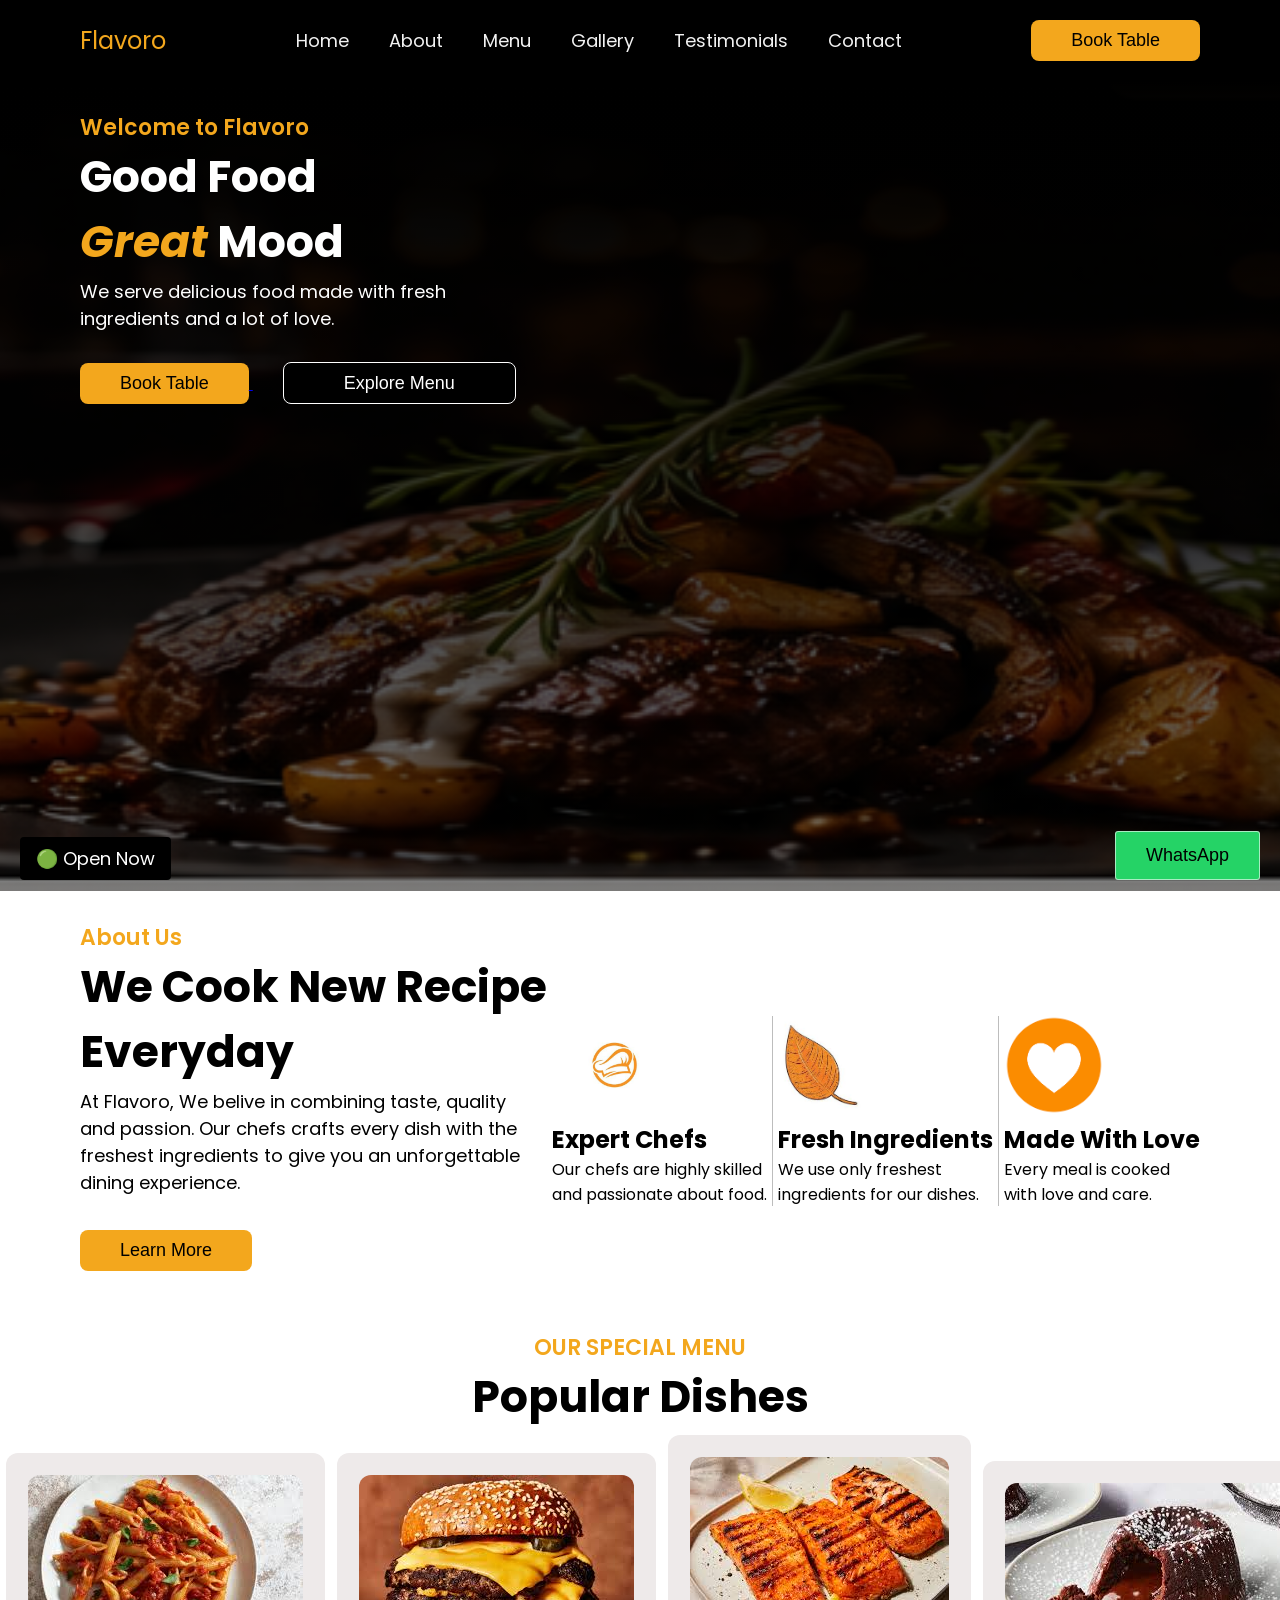
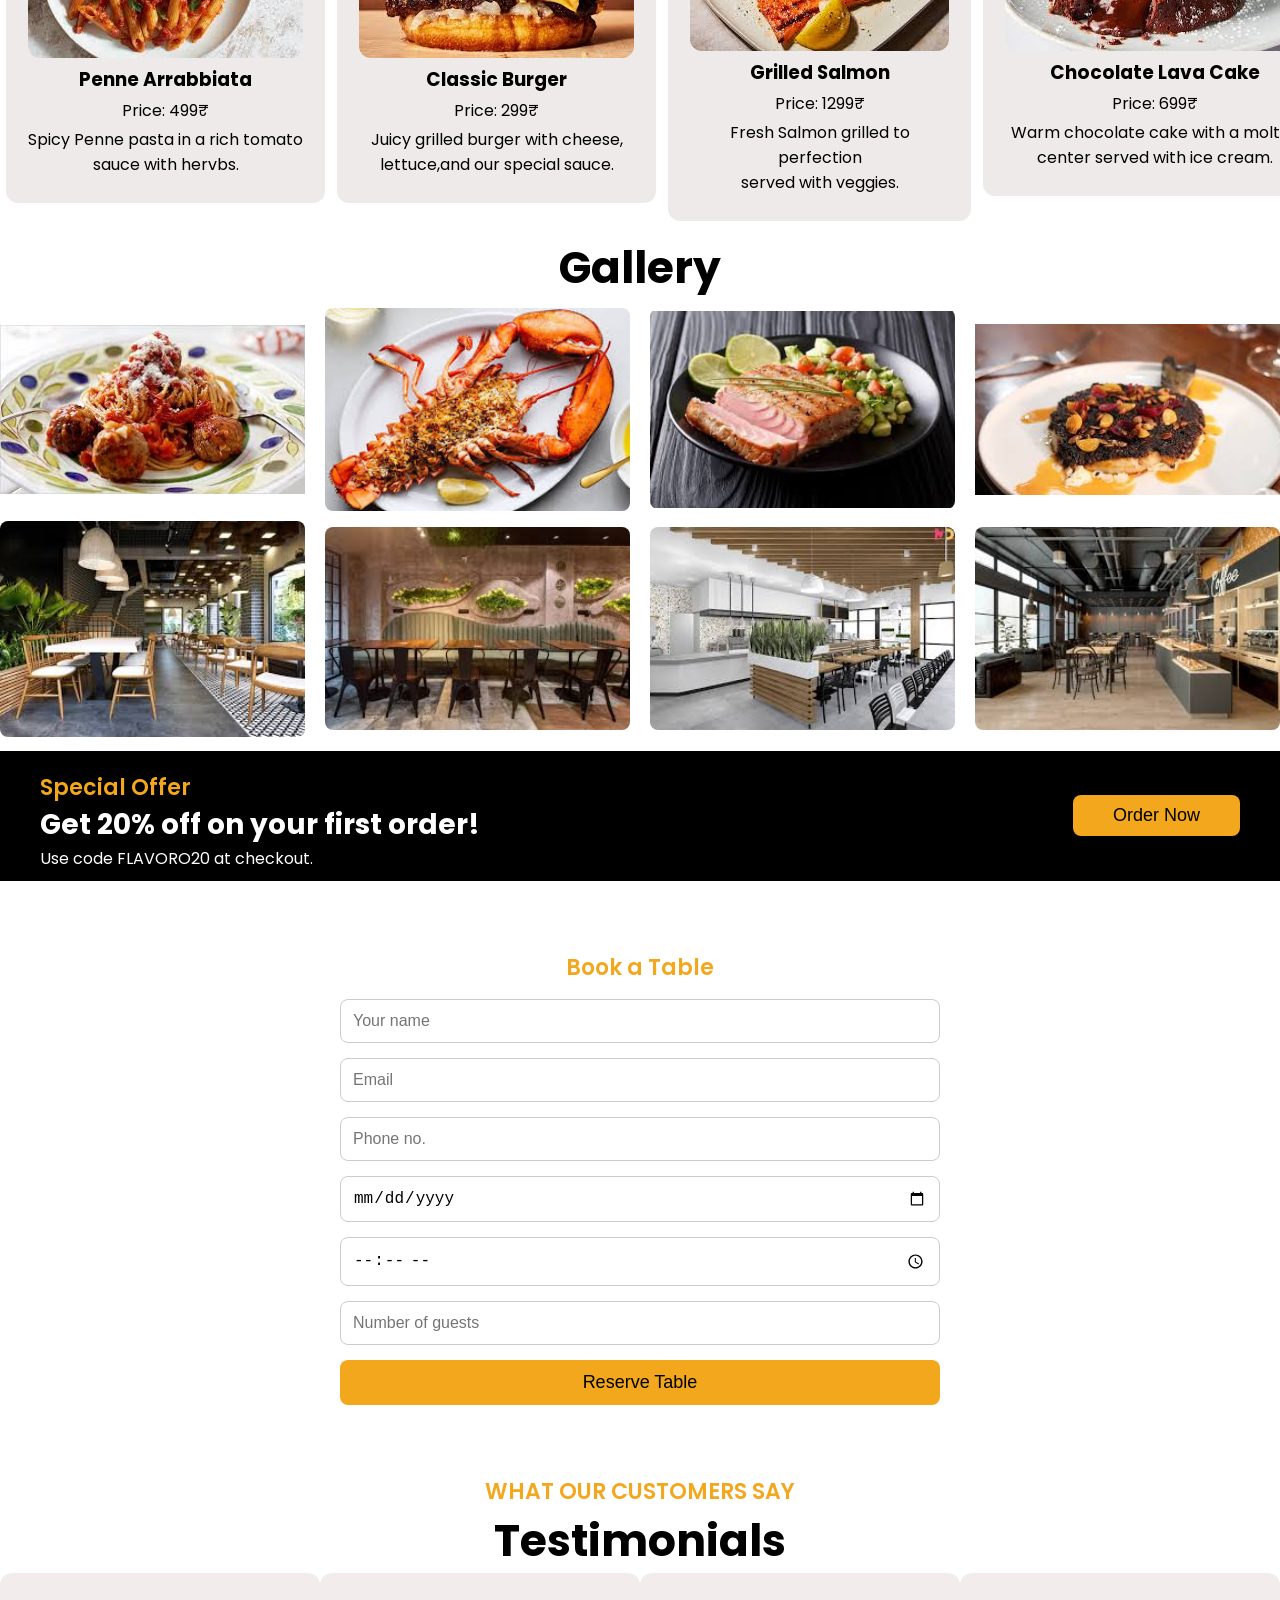
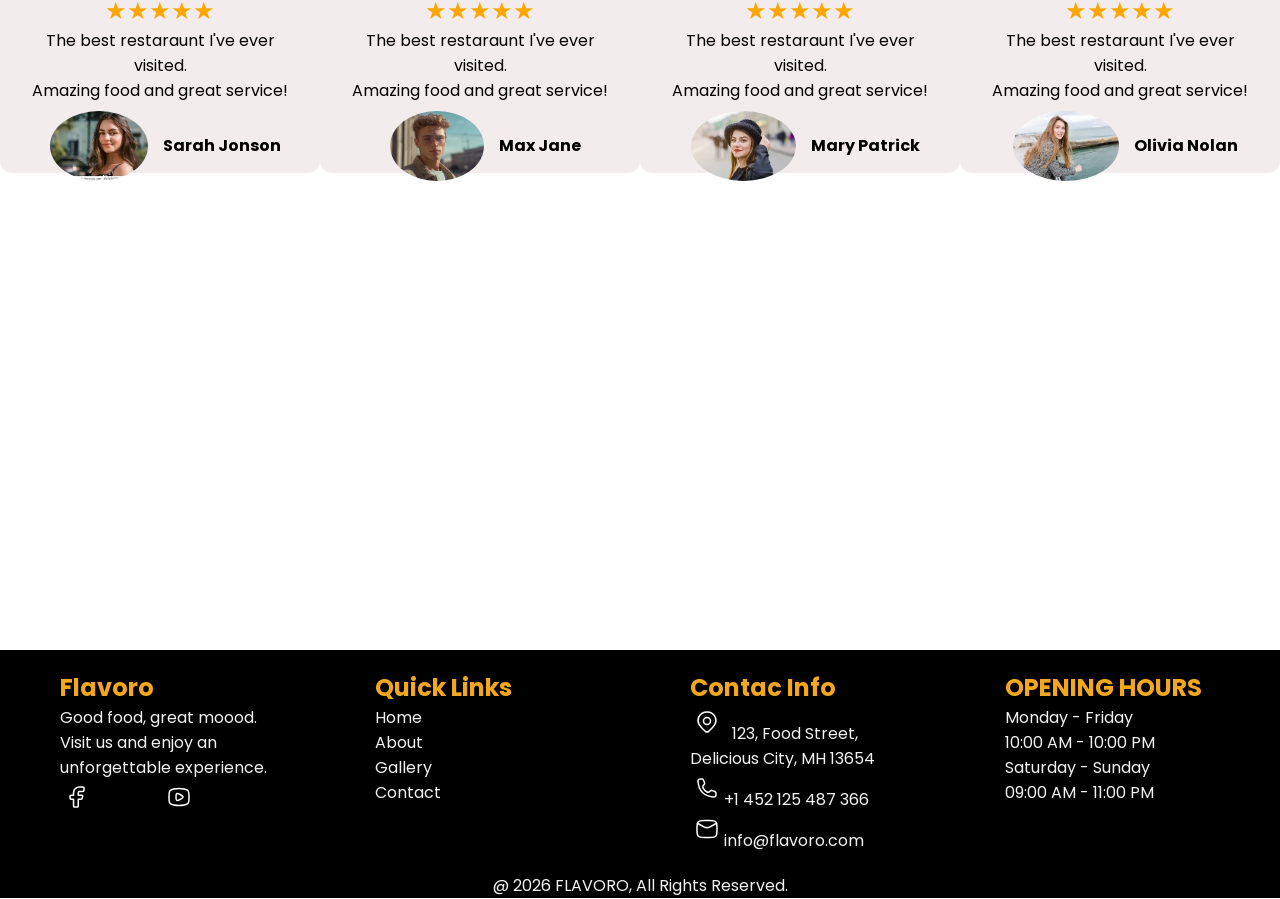
<file: index.html>
<!DOCTYPE html>
<html lang="en">

<head>
    <meta charset="UTF-8">
    <meta name="viewport" content="width=device-width, initial-scale=1.0">
    <title>Flavoro</title>
    <link rel="stylesheet" href="Restaraunt_Website.css">
    <link rel="preconnect" href="https://fonts.googleapis.com">
    <link rel="preconnect" href="https://fonts.gstatic.com" crossorigin>
    <link
        href="https://fonts.googleapis.com/css2?family=Poppins:ital,wght@0,100;0,200;0,300;0,400;0,500;0,600;0,700;0,800;0,900;1,100;1,200;1,300;1,400;1,500;1,600;1,700;1,800;1,900&display=swap"
        rel="stylesheet">
        <link rel="icon" href="flavoroLogo.png" type="image/png">
</head>

<body>
    <div class="container">
        <nav class="navbar">
            <div class="logo">Flavoro</div>
            <button class="hamburger"><img src="hamburger.svg" alt=""></button>
            <ul class="navs ">
                <li><a href="#home">Home</a></li>
                <li><a href="#about">About</a></li>
                <li><a href="#menu">Menu</a></li>
                <li><a href="#gallery">Gallery</a></li>
                <li><a href="#testimonials">Testimonials</a></li>
                <li><a href="#contact">Contact</a></li>
            </ul>
            <a href="#reservation">
                <button class="nav_btn" id="booktable">Book Table</button>
            </a>

        </nav>
        <div class="hero" id="home">
            <h3 class="fst">Welcome to Flavoro</h3>
            <h2 class="scnd">Good Food</h2>
            <h2 class="thrd"><span>Great</span> Mood</h2>
            <p class="para">We serve delicious food made with fresh<br> ingredients and a lot of love.</p>
            <div class="foot">
                <a href="#reservation">
                    <button class="nav_btn">Book Table</button>
                </a>
                <a href="#menu">
                    <button class="explore">Explore Menu</button>
                </a>

            </div>

        </div>
        <div class="main" id="about">
            <div class="text">
                <h3 class="fst" id="fst">About Us</h3>
                <h2 class="scnd">We Cook New Recipe <br> Everyday</h2>
                <p class="para">At Flavoro, We belive in combining taste, quality <br> and passion. Our chefs crafts
                    every dish with the <br> freshest ingredients to give you an unforgettable <br> dining experience.
                </p>
                <button class="nav_btn" id="learn">Learn More</button>
            </div>
            <div class="card">
                <div class="image"><img src="chef.jpg" alt="" class="round_card"></div>
                <h2>Expert Chefs</h2>
                <p>Our chefs are highly skilled <br> and passionate about food.</p>
            </div>
            <div class="line"></div>
            <div class="card">
                <div class="image"><img src="leaf.jpg" alt="" class="round_card"></div>
                <h2>Fresh Ingredients</h2>
                <p>We use only freshest <br>ingredients for our dishes.</p>
            </div>
            <div class="line"></div>
            <div class="card">
                <div class="image"><img src="heart.png" alt="" class="round_card"></div>
                <h2>Made With Love</h2>
                <p>Every meal is cooked <br> with love and care.</p>
            </div>

        </div>
        <div class="section" id="menu">
            <h3 class="fst">OUR SPECIAL MENU</h3>
            <h2 class="scnd">Popular Dishes</h2>
            <div class="cards-section">
                <div class="cards">
                    <img src="pasta.jpg" alt="">
                    <h3>Penne Arrabbiata</h3>
                    <p>Price: 499₹</p>
                    <p>Spicy Penne pasta in a rich tomato <br> sauce with hervbs.</p>
                </div>
                <div class="cards">
                    <img src="burger.jpg" alt="">
                    <h3>Classic Burger</h3>
                    <p>Price: 299₹</p>
                    <p>Juicy grilled burger with cheese,<br> lettuce,and our special sauce.</p>
                </div>
                <div class="cards">
                    <img src="salmon.jpg" alt="">
                    <h3>Grilled Salmon</h3>
                    <p>Price: 1299₹</p>
                    <p>Fresh Salmon grilled to perfection <br>served with veggies.</p>
                </div>
                <div class="cards">
                    <img src="cake.jpg" alt="">
                    <h3>Chocolate Lava Cake</h3>
                    <p>Price: 699₹</p>
                    <p>Warm chocolate cake with a molten<br>center served with ice cream.</p>
                </div>
            </div>

        </div>
        <section class="gallery" id="gallery">
            <h2 class="scnd margin center">Gallery </h2>
            <div class="food galleryitems">
                <img src="food1.jpg" alt=""><img src="food2.jpg" alt=""><img src="food3.jpg" alt=""><img src="food4.jpg"
                    alt="">
            </div>
            <div class="interior galleryitems">
                <img src="int1.jpg" alt=""><img src="img2.jpg" alt=""><img src="int3.jpg" alt=""><img src="int4.jpg"
                    alt="">
            </div>
        </section>
        <div class="special-offer">
            <div class="text-special-offer">
                <h3 class="fst" id="fst2">Special Offer</h3>
                <h2 class="special-offer-h2">Get 20% off on your first order!</h2>
                <p>Use code FLAVORO20 at checkout. </p>
            </div>

            <button class="nav_btn">Order Now</button>
        </div>
        <section class="reservation" id="reservation">
            <form action="" class="reservation-form">
                <h2 class="fst">Book a Table</h2>
                <input type="text" placeholder="Your name" required>
                <input type="email" placeholder="Email" required>
                <input type="number" placeholder="Phone no." required>
                <input type="date" required>
                <input type="time" required>
                <input type="number" placeholder="Number of guests" min="1" required>
                <button type="submit">Reserve Table</button>

            </form>
        </section>
        <div class="testimonials" id="testimonials">
            <div class="text">
                <h3 class="fst">WHAT OUR CUSTOMERS SAY</h3>
                <h2 class="scnd">Testimonials</h2>
                <div class="review-container">


                    <div class="reviews">
                        <span style="color: orange; font-size: 24px;">&#9733;</span><span
                            style="color: orange; font-size: 24px;">&#9733;</span><span
                            style="color: orange; font-size: 24px;">&#9733;</span><span
                            style="color: orange; font-size: 24px;">&#9733;</span><span
                            style="color: orange; font-size: 24px;">&#9733;</span>
                        <p>The best restaraunt I've ever visited. <br> Amazing food and great service!</p>
                        <div class="margin">
                            <img src="frgn1.jpg" alt="">
                            <p class="bold">Sarah Jonson</p>
                        </div>
                    </div>
                    <div class="reviews">
                        <span class="star">&#9733;</span><span class="star">&#9733;</span><span
                            class="star">&#9733;</span><span class="star">&#9733;</span><span
                            class="star">&#9733;</span>
                        <p>The best restaraunt I've ever visited. <br> Amazing food and great service!</p>
                        <div class="margin">
                            <img src="frgn3.jpg" alt="">
                            <p class="bold">Max Jane</p>
                        </div>
                    </div>
                    <div class="reviews">
                        <span style="color: orange; font-size: 24px;">&#9733;</span><span
                            style="color: orange; font-size: 24px;">&#9733;</span><span
                            style="color: orange; font-size: 24px;">&#9733;</span><span
                            style="color: orange; font-size: 24px;">&#9733;</span><span
                            style="color: orange; font-size: 24px;">&#9733;</span>
                        <p>The best restaraunt I've ever visited. <br> Amazing food and great service!</p>
                        <div class="margin">
                            <img src="frgn2.jpg" alt="">
                            <p class="bold">Mary Patrick</p>
                        </div>
                    </div>
                    <div class="reviews">
                        <span style="color: orange; font-size: 24px;">&#9733;</span><span
                            style="color: orange; font-size: 24px;">&#9733;</span><span
                            style="color: orange; font-size: 24px;">&#9733;</span><span
                            style="color: orange; font-size: 24px;">&#9733;</span><span
                            style="color: orange; font-size: 24px;">&#9733;</span>
                        <p>The best restaraunt I've ever visited. <br> Amazing food and great service!</p>
                        <div class="margin">
                            <img src="frgn4.jpg" alt="">
                            <p class="bold">Olivia Nolan</p>
                        </div>
                    </div>
                </div>
            </div>
        </div>
        <section class="map">
            <iframe
                src="https://www.google.com/maps/embed?pb=!1m18!1m12!1m3!1d7525.677391440527!2d72.83444117426083!3d19.419374241105054!2m3!1f0!2f0!3f0!3m2!1i1024!2i768!4f13.1!3m3!1m2!1s0x3be7a9590ee6f6af%3A0x9c151c75016edf03!2sEmersion%20classes!5e0!3m2!1sen!2sin!4v1782209805193!5m2!1sen!2sin"
                width="100%" height="450" style="border:0;" allowfullscreen="" loading="lazy"
                referrerpolicy="no-referrer-when-downgrade"></iframe>
        </section>
        <footer class="footer" id="contact">
            <div class="first">
                <h3 class="headinglast">Flavoro</h3>
                <p>Good food, great moood.</p>
                <p>Visit us and enjoy an <br> unforgettable experience.</p>
                <img src="facebook.svg" alt=""><img src="instagram.svg" alt=""><img src="twitter.svg" alt=""><img
                    src="youtube.svg" alt="">
            </div>
            <div class="second">
                <h3 class="headinglast">Quick Links</h3>
                <p>Home</p>
                <p>About</p>
                <p>Gallery</p>
                <p>Contact</p>
            </div>
            <div class="third">
                <h3 class="headinglast">Contac Info</h3>
                <div> <img src="location.svg" alt=""><span class="margin">123, Food Street, Delicious City, MH
                        13654</span></div>
                <div> <img src="call.svg" alt=""><span>+1 452 125 487 366</span></div>
                <div> <img src="mail.svg" alt=""><span>info@flavoro.com</span></div>

            </div>
            <div class="fourth">
                <h3 class="headinglast">OPENING HOURS</h3>
                <p>Monday - Friday </p>
                <p>10:00 AM - 10:00 PM</p>
                <p>Saturday - Sunday </p>
                <p>09:00 AM - 11:00 PM</p>
            </div>
        </footer>
        <div class="last">@ 2026 FLAVORO, All Rights Reserved.</div>
        <div class="whatsAppContact"><button class="whatsapp">WhatsApp</button></div>
        <div class="status"></div>

    </div>
    <script src="Restaraunt_Website.js"></script>
</body>

</html>
</file>
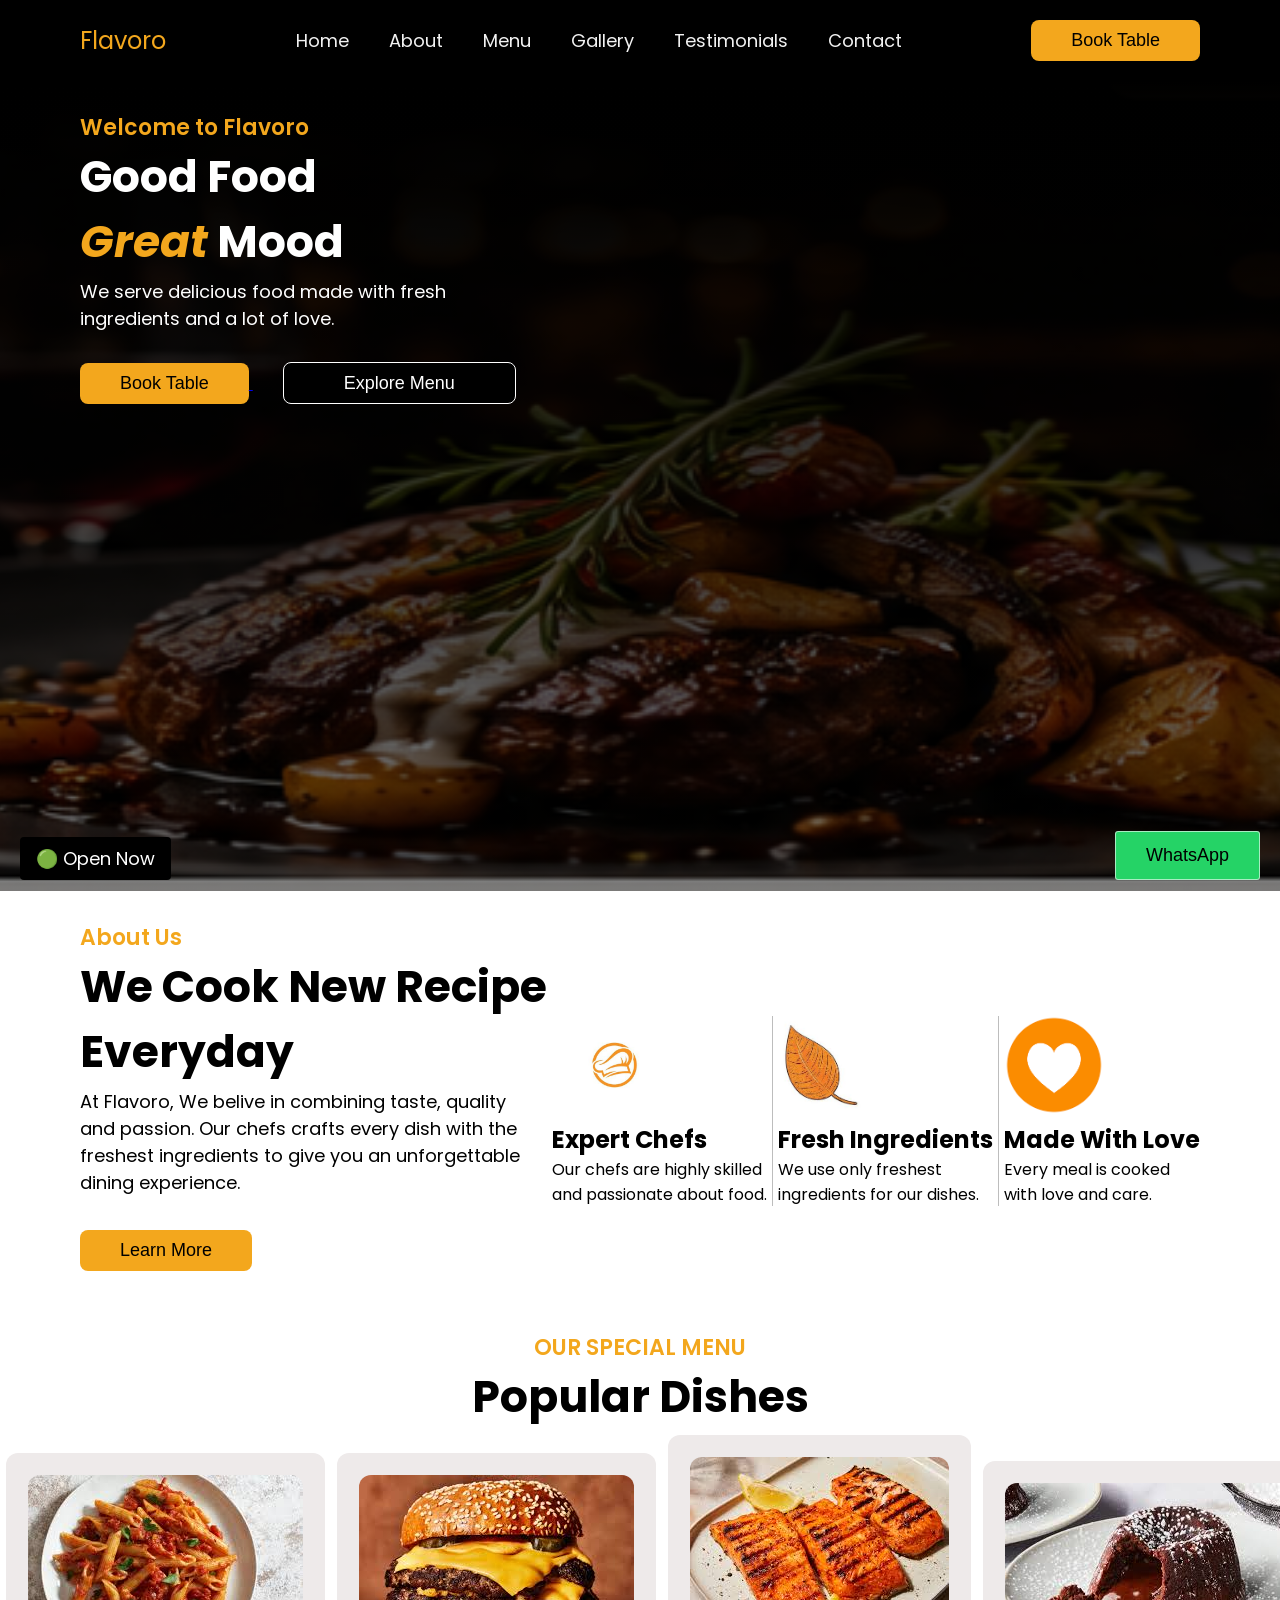
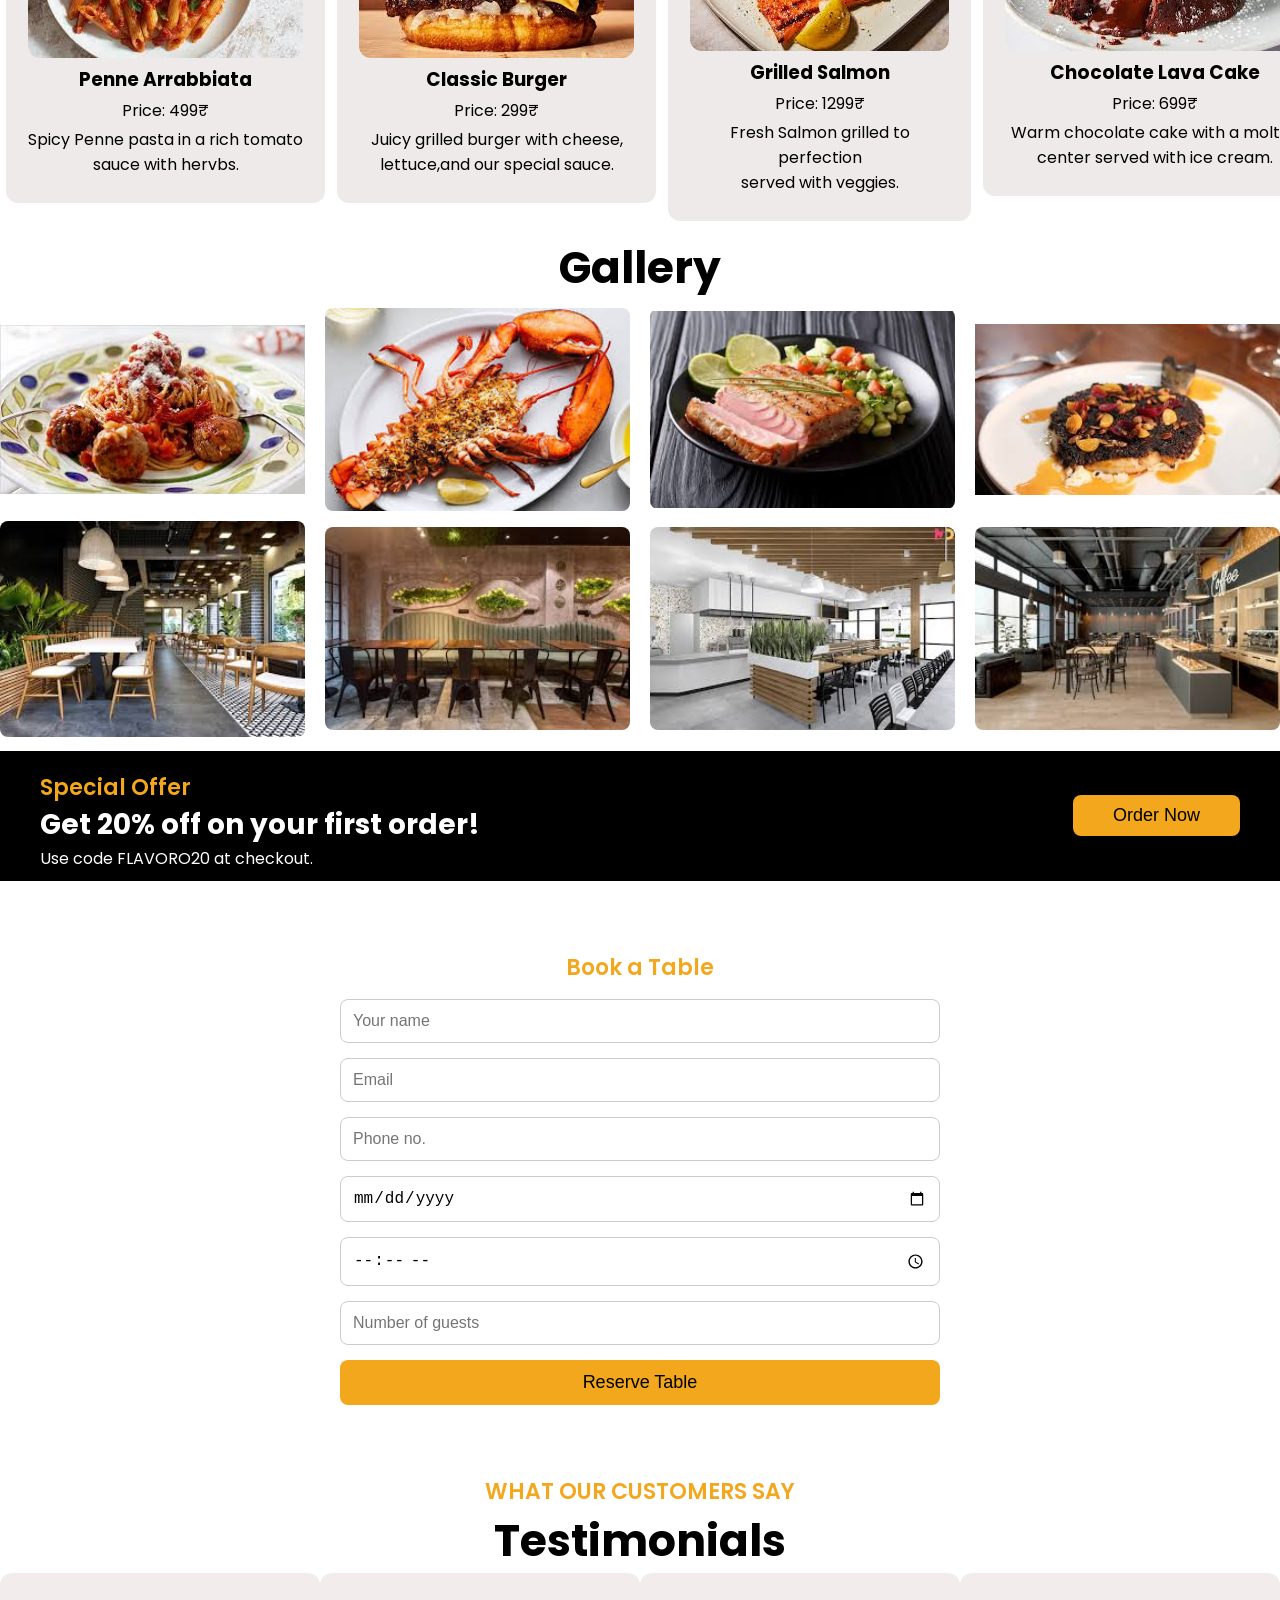
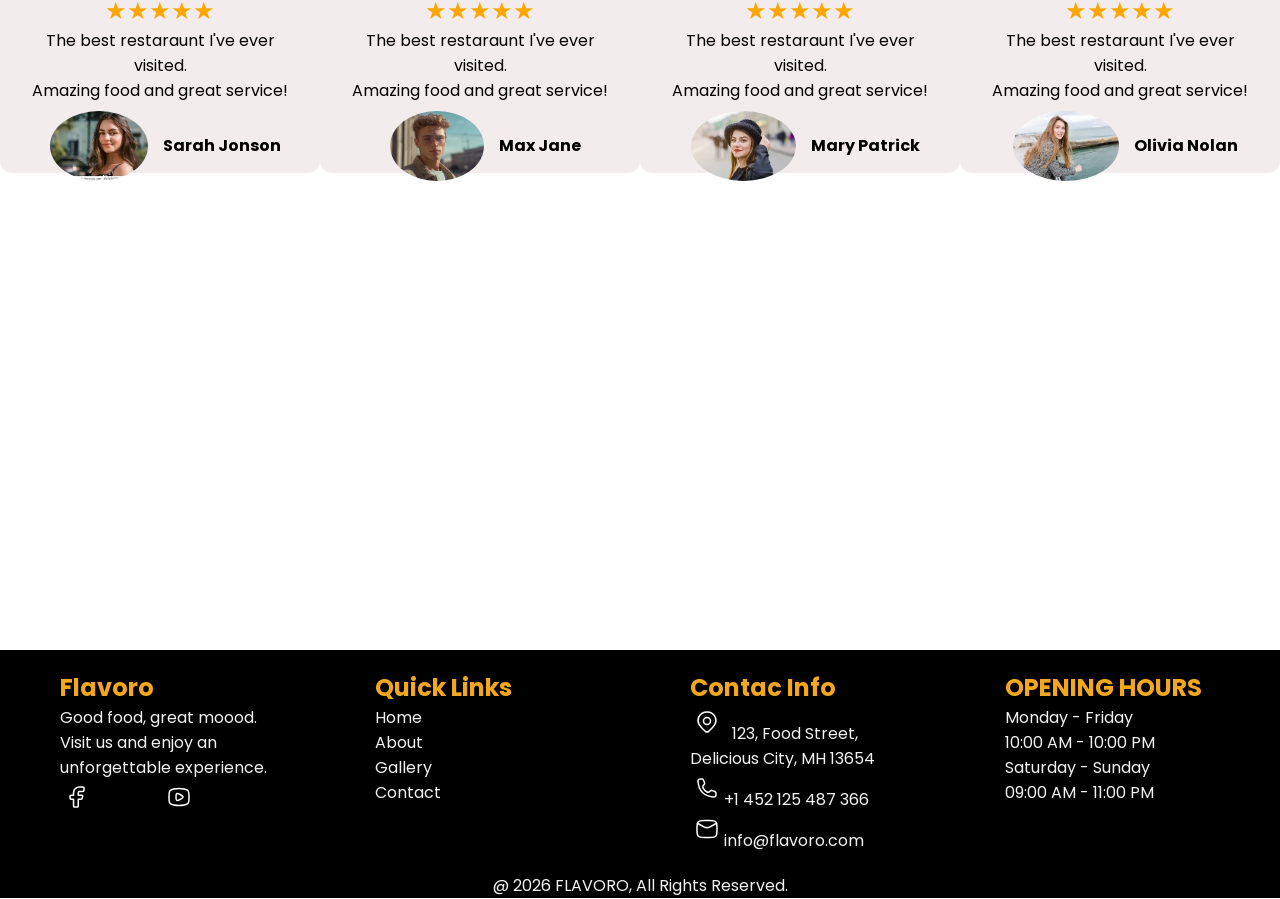
<file: Restaraunt_Website.html>
<!DOCTYPE html>
<html lang="en">

<head>
    <meta charset="UTF-8">
    <meta name="viewport" content="width=device-width, initial-scale=1.0">
    <title>Flavoro</title>
    <link rel="stylesheet" href="Restaraunt_Website.css">
    <link rel="preconnect" href="https://fonts.googleapis.com">
    <link rel="preconnect" href="https://fonts.gstatic.com" crossorigin>
    <link
        href="https://fonts.googleapis.com/css2?family=Poppins:ital,wght@0,100;0,200;0,300;0,400;0,500;0,600;0,700;0,800;0,900;1,100;1,200;1,300;1,400;1,500;1,600;1,700;1,800;1,900&display=swap"
        rel="stylesheet">
        <link rel="icon" href="flavoroLogo.png" type="image/png">
</head>

<body>
    <div class="container">
        <nav class="navbar">
            <div class="logo">Flavoro</div>
            <button class="hamburger"><img src="hamburger.svg" alt=""></button>
            <ul class="navs show">
                <li><a href="#home">Home</a></li>
                <li><a href="#about">About</a></li>
                <li><a href="#menu">Menu</a></li>
                <li><a href="#gallery">Gallery</a></li>
                <li><a href="#testimonials">Testimonials</a></li>
                <li><a href="#contact">Contact</a></li>
            </ul>
            <a href="#reservation">
                <button class="nav_btn" id="booktable">Book Table</button>
            </a>

        </nav>
        <div class="hero" id="home">
            <h3 class="fst">Welcome to Flavoro</h3>
            <h2 class="scnd">Good Food</h2>
            <h2 class="thrd"><span>Great</span> Mood</h2>
            <p class="para">We serve delicious food made with fresh<br> ingredients and a lot of love.</p>
            <div class="foot">
                <a href="#reservation">
                    <button class="nav_btn">Book Table</button>
                </a>
                <a href="#menu">
                    <button class="explore">Explore Menu</button>
                </a>

            </div>

        </div>
        <div class="main" id="about">
            <div class="text">
                <h3 class="fst" id="fst">About Us</h3>
                <h2 class="scnd">We Cook New Recipe <br> Everyday</h2>
                <p class="para">At Flavoro, We belive in combining taste, quality <br> and passion. Our chefs crafts
                    every dish with the <br> freshest ingredients to give you an unforgettable <br> dining experience.
                </p>
                <button class="nav_btn" id="learn">Learn More</button>
            </div>
            <div class="card">
                <div class="image"><img src="chef.jpg" alt="" class="round_card"></div>
                <h2>Expert Chefs</h2>
                <p>Our chefs are highly skilled <br> and passionate about food.</p>
            </div>
            <div class="line"></div>
            <div class="card">
                <div class="image"><img src="leaf.jpg" alt="" class="round_card"></div>
                <h2>Fresh Ingredients</h2>
                <p>We use only freshest <br>ingredients for our dishes.</p>
            </div>
            <div class="line"></div>
            <div class="card">
                <div class="image"><img src="heart.png" alt="" class="round_card"></div>
                <h2>Made With Love</h2>
                <p>Every meal is cooked <br> with love and care.</p>
            </div>

        </div>
        <div class="section" id="menu">
            <h3 class="fst">OUR SPECIAL MENU</h3>
            <h2 class="scnd">Popular Dishes</h2>
            <div class="cards-section">
                <div class="cards">
                    <img src="pasta.jpg" alt="">
                    <h3>Penne Arrabbiata</h3>
                    <p>Price: 499₹</p>
                    <p>Spicy Penne pasta in a rich tomato <br> sauce with hervbs.</p>
                </div>
                <div class="cards">
                    <img src="burger.jpg" alt="">
                    <h3>Classic Burger</h3>
                    <p>Price: 299₹</p>
                    <p>Juicy grilled burger with cheese,<br> lettuce,and our special sauce.</p>
                </div>
                <div class="cards">
                    <img src="salmon.jpg" alt="">
                    <h3>Grilled Salmon</h3>
                    <p>Price: 1299₹</p>
                    <p>Fresh Salmon grilled to perfection <br>served with veggies.</p>
                </div>
                <div class="cards">
                    <img src="cake.jpg" alt="">
                    <h3>Chocolate Lava Cake</h3>
                    <p>Price: 699₹</p>
                    <p>Warm chocolate cake with a molten<br>center served with ice cream.</p>
                </div>
            </div>

        </div>
        <section class="gallery" id="gallery">
            <h2 class="scnd margin center">Gallery </h2>
            <div class="food galleryitems">
                <img src="food1.jpg" alt=""><img src="food2.jpg" alt=""><img src="food3.jpg" alt=""><img src="food4.jpg"
                    alt="">
            </div>
            <div class="interior galleryitems">
                <img src="int1.jpg" alt=""><img src="img2.jpg" alt=""><img src="int3.jpg" alt=""><img src="int4.jpg"
                    alt="">
            </div>
        </section>
        <div class="special-offer">
            <div class="text-special-offer">
                <h3 class="fst" id="fst2">Special Offer</h3>
                <h2 class="special-offer-h2">Get 20% off on your first order!</h2>
                <p>Use code FLAVORO20 at checkout. </p>
            </div>

            <button class="nav_btn">Order Now</button>
        </div>
        <section class="reservation" id="reservation">
            <form action="" class="reservation-form">
                <h2 class="fst">Book a Table</h2>
                <input type="text" placeholder="Your name" required>
                <input type="email" placeholder="Email" required>
                <input type="number" placeholder="Phone no." required>
                <input type="date" required>
                <input type="time" required>
                <input type="number" placeholder="Number of guests" min="1" required>
                <button type="submit">Reserve Table</button>

            </form>
        </section>
        <div class="testimonials" id="testimonials">
            <div class="text">
                <h3 class="fst">WHAT OUR CUSTOMERS SAY</h3>
                <h2 class="scnd">Testimonials</h2>
                <div class="review-container">


                    <div class="reviews">
                        <span style="color: orange; font-size: 24px;">&#9733;</span><span
                            style="color: orange; font-size: 24px;">&#9733;</span><span
                            style="color: orange; font-size: 24px;">&#9733;</span><span
                            style="color: orange; font-size: 24px;">&#9733;</span><span
                            style="color: orange; font-size: 24px;">&#9733;</span>
                        <p>The best restaraunt I've ever visited. <br> Amazing food and great service!</p>
                        <div class="margin">
                            <img src="frgn1.jpg" alt="">
                            <p class="bold">Sarah Jonson</p>
                        </div>
                    </div>
                    <div class="reviews">
                        <span class="star">&#9733;</span><span class="star">&#9733;</span><span
                            class="star">&#9733;</span><span class="star">&#9733;</span><span
                            class="star">&#9733;</span>
                        <p>The best restaraunt I've ever visited. <br> Amazing food and great service!</p>
                        <div class="margin">
                            <img src="frgn3.jpg" alt="">
                            <p class="bold">Max Jane</p>
                        </div>
                    </div>
                    <div class="reviews">
                        <span style="color: orange; font-size: 24px;">&#9733;</span><span
                            style="color: orange; font-size: 24px;">&#9733;</span><span
                            style="color: orange; font-size: 24px;">&#9733;</span><span
                            style="color: orange; font-size: 24px;">&#9733;</span><span
                            style="color: orange; font-size: 24px;">&#9733;</span>
                        <p>The best restaraunt I've ever visited. <br> Amazing food and great service!</p>
                        <div class="margin">
                            <img src="frgn2.jpg" alt="">
                            <p class="bold">Mary Patrick</p>
                        </div>
                    </div>
                    <div class="reviews">
                        <span style="color: orange; font-size: 24px;">&#9733;</span><span
                            style="color: orange; font-size: 24px;">&#9733;</span><span
                            style="color: orange; font-size: 24px;">&#9733;</span><span
                            style="color: orange; font-size: 24px;">&#9733;</span><span
                            style="color: orange; font-size: 24px;">&#9733;</span>
                        <p>The best restaraunt I've ever visited. <br> Amazing food and great service!</p>
                        <div class="margin">
                            <img src="frgn4.jpg" alt="">
                            <p class="bold">Olivia Nolan</p>
                        </div>
                    </div>
                </div>
            </div>
        </div>
        <section class="map">
            <iframe
                src="https://www.google.com/maps/embed?pb=!1m18!1m12!1m3!1d7525.677391440527!2d72.83444117426083!3d19.419374241105054!2m3!1f0!2f0!3f0!3m2!1i1024!2i768!4f13.1!3m3!1m2!1s0x3be7a9590ee6f6af%3A0x9c151c75016edf03!2sEmersion%20classes!5e0!3m2!1sen!2sin!4v1782209805193!5m2!1sen!2sin"
                width="100%" height="450" style="border:0;" allowfullscreen="" loading="lazy"
                referrerpolicy="no-referrer-when-downgrade"></iframe>
        </section>
        <footer class="footer" id="contact">
            <div class="first">
                <h3 class="headinglast">Flavoro</h3>
                <p>Good food, great moood.</p>
                <p>Visit us and enjoy an <br> unforgettable experience.</p>
                <img src="facebook.svg" alt=""><img src="instagram.svg" alt=""><img src="twitter.svg" alt=""><img
                    src="youtube.svg" alt="">
            </div>
            <div class="second">
                <h3 class="headinglast">Quick Links</h3>
                <p>Home</p>
                <p>About</p>
                <p>Gallery</p>
                <p>Contact</p>
            </div>
            <div class="third">
                <h3 class="headinglast">Contac Info</h3>
                <div> <img src="location.svg" alt=""><span class="margin">123, Food Street, Delicious City, MH
                        13654</span></div>
                <div> <img src="call.svg" alt=""><span>+1 452 125 487 366</span></div>
                <div> <img src="mail.svg" alt=""><span>info@flavoro.com</span></div>

            </div>
            <div class="fourth">
                <h3 class="headinglast">OPENING HOURS</h3>
                <p>Monday - Friday </p>
                <p>10:00 AM - 10:00 PM</p>
                <p>Saturday - Sunday </p>
                <p>09:00 AM - 11:00 PM</p>
            </div>
        </footer>
        <div class="last">@ 2026 FLAVORO, All Rights Reserved.</div>
        <div class="whatsAppContact"><button class="whatsapp">WhatsApp</button></div>
        <div class="status"></div>

    </div>
    <script src="Restaraunt_Website.js"></script>
</body>

</html>
</file>
<file: Restaraunt_Website.css>
html{
    scroll-behavior: smooth;
}
body {
    font-family: 'Poppins', sans-serif;
}

* {
    margin: 0;
    padding: 0;
    box-sizing: border-box;
}

:root {
    --main_color: #f3a71d;
}

.navbar {
    display: flex;
    justify-content: space-between;
    align-items: center;
    background: #000000;
    color: #f2f2f2;
    padding: 20px 80px;
    width: 100%;
}

.navs {
    display: flex;
    list-style-type: none;
    gap: 40px;

}

.navs li a {
    color: #f2f2f2;
    text-decoration: none;
    font-size: 18px;
}

.navs li a:hover {
    color: var(--main_color);
    text-decoration: underline;
    transform: translateY(-3px);
    transition: ease 0.45s;
}

.navs li:hover {
    transform: translateY(-3px);
    transition: ease 0.45s;
}
.navbar{
    position: sticky;
    top: 0;
    z-index: 54;
}

.nav_btn {
    background: none;
    background: transparent;
    background: var(--main_color);
    border: none;
    padding: 10px 40px;
    border-radius: 8px;
    font-size: 18px;
    text-align: center;
    cursor: pointer;
}

.nav_btn:hover {
    transform: translateY(-3px);
    transition: ease 0.45s;
}

.logo {
    color: var(--main_color);
    font-size: 24px;
    cursor: pointer;
}

.headinglast {
    color: var(--main_color);
    font-size: 24px;
    cursor: pointer;
}

.hero {
    background: linear-gradient(rgba(0, 0, 0), rgba(0, 0, 0, 0.5)), url("dish_crop.png");
    background-position: center;
    min-height: 90vh;
    min-width: 100%;
    background-size: cover;
    width: 100%;
    background-repeat: no-repeat;
    padding: 30px 80px;
    color: white;
}

.fst {
    font-size: 22px;
    font-weight: 600;
    color: var(--main_color);
}

.scnd {
    font-size: 44px;
}

.thrd span {
    color: var(--main_color);
    font-style: italic;
}

.thrd {
    font-size: 44px;
}

.para {
    font-size: 18px;
    margin: 4px 0;
}

.foot {
    margin: 30px 0;
}

.explore {
    background: none;
    background: transparent;
    border: none;
    border: 1px solid white;
    padding: 9.5px 60px;
    font-size: 18px;
    border-radius: 8px;
    color: white;
    margin-left: 30px;
    text-align: center;
    background: #000000;
}

.explore:hover {
    transform: translateY(-3px);
    transition: ease 0.45s;
    cursor: pointer;
}

.main {
    display: flex;
    align-items: center;
    justify-content: space-between;
    padding: 30px 80px;
}

.round_card {
    height: 100px;
    object-fit: contain;
}

.line {
    height: 190px;
    width: 1px;
    background-color: rgb(189, 189, 189);
}

#learn {
    margin: 30px 0;
}

.cards-section {
    display: flex;
    align-items: center;
    justify-content: space-between;
}

.cards {
    background-color: rgb(238, 234, 234);
    padding: 22px;
    margin: 6px;
    min-height: 320px;
    border-radius: 12px;

}
.navs li:hover{
    transition: ease 0.45s;
}

.cards img {
    border-radius: 12px;
}

.cards p {
    margin: 4px 0;
}

.section {
    text-align: center;
}

.special-offer {
    background: black;
    display: flex;
    align-items: center;
    justify-content: space-between;
    color: white;
    margin-top: 14px;
    padding: 10px 40px;
}

.special-offer-h2 {
    font-size: 28px;
}

#fst2 {
    margin-top: 10px;
}

.testimonials {
    text-align: center;
}

.review-container {
    display: flex;
    align-items: center;
    justify-content: space-between;
}

.reviews {
    height: 200px;
    background-color: rgb(243, 236, 236);
    padding: 20px 20px;
    border-radius: 12px;
}

.reviews img {
    height: 70px;
    object-fit: contain;
    object-position: center;
    display: inline;
    border-radius: 100%;

}

.reviews .bold {
    display: inline;
}

.bold {
    font-weight: bold;
    position: relative;
    top: -30px;
    left: 11px;
}

.margin {
    margin: 8px;
}

.first img {
    margin: 4px 12px;
}

.footer {
    display: grid;
    grid-template-columns: repeat(4, 1fr);
    gap: 100px;
    padding: 20px 60px;
    background: #000000;
    color: #f2f2f2;
    margin-top: 50px;
}

.first,
.second,
.third,
.fourth {
    text-align: left;
}

.last {
    background: #000000;
    color: #f2f2f2;
    text-align: center;
}

img:hover {
    cursor: pointer;
}

.star {
    color: orange;
    font-size: 24px;
}
html{
    scroll-behavior: smooth;
}

.hamburger {
    background: none;
    background: transparent;
    border: none;
    display: none;
    color: white;
}

@media (max-width:768px) {
    .navbar {
        display: grid;
        
        grid-template-columns: 1fr 1fr;
        gap: 20px;
        text-align: center;
        padding: 10px 10px;
    }

    #booktable {
        width: 100%;
        display: none;
    }

    .footer {
        flex-direction: column;
        gap: 10px;
    }

    .main {
        flex-direction: column;
    }

    .cards-section {
        flex-direction: column;
    }

    .review-container {
        flex-direction: column;
        gap: 20px;
    }

    .footer {
        grid-template-columns: repeat(2, 1fr);
        padding: 10px 20px;
    }

    .nav_btn {
        margin: 12px;
    }

    .headinglast {
        font-size: 18px;
    }

    .navs {
        flex-direction: column;
        text-align: center;
        position: sticky;
        top: 0;

        gap: 20px;
        width: 100%;

        display: none;

    }

    .special-offer {
        flex-direction: column;
    }

    .reviews {
        margin: 0;
        padding: 10px 20px;
    }

    .hamburger {
        display: block;
        font-size: 30px;
        position: relative;
display: flex;
justify-content: space-around;
align-items: center;
    }

    .card {
        width: 100%;
        margin-top: 15px;
        text-align: center;
    }

    .last {
        padding: 5px;
        width: 100%;
    }

    .line {
        display: none;
    }

    .explore {
        margin-left: 10px;
    }

    .fst {
        font-size: 20px;
    }

    .scnd {
        font-size: 24px;
    }

    .thrd {
        font-size: 26px;
    }

    .para {
        font-size: 16px;
    }

    .hero {
        padding: 10px 20px;
    }

    .main {
        padding: 10px 20px;
        width: 100%;
    }

    .cards {
        max-width: 100%;
        height: auto;
    }

    .reviews {
        min-height: 200px;
        height: auto;
    }
    .navs.show{
        display: flex;
        text-align: left;
        position: relative;
        right: 0;
    }
}

@media (max-width:500px) {
    .footer {
        grid-template-columns: 1fr;
        text-align: left;
    }

    .first,
    .second,
    .third,
    .fourth {
        text-align: center;
    }

    .card img {
        width: 100%;
        height: 80px;
    }

    .last {
        font-size: 12px;
    }
    .galleryitems{
        flex-direction: column;
        width: 100%;
    }
    .galleryitems img{
        width: 80%;
        text-align: center;
    }
    .whatsapp{
        font-size: 14px;
    }
    .status{
        font-size: 14px;
    }
}
.whatsAppContact .whatsapp{
    border: none;
    background: none;
    background: #25d366;
    padding: 13px 30px;
    text-align: center;
    position: fixed;
    bottom: 20px;
    right: 20px;
    font-size: 18px;
    border: 1px solid rgba(255, 255, 255, 0.601);
    border-radius: 3px ;
}
.whatsAppContact .whatsapp:hover{
    transform: translateY(-3px);
    transition: ease 0.3s;
    cursor: pointer;
}
#about,#home,
#menu,
#gallery,
#testimonials,
#contact{
    scroll-margin-top: 100px;
}
.galleryitems{
    display: flex;
    align-items: center;
    justify-content: space-between;
    margin-bottom: 10px;
      gap: 20px;
}
.galleryitems img{
    min-height: 200px;
    object-fit: contain;
    object-position: center;
    border-radius: 8px;
    width: 100%;
    overflow-x: hidden;
  
}
.status{
    position: fixed;
    bottom: 20px;
    left: 20px;
    background: black;
    color: white;
    font-size: 18px ;
    text-align: center;
    padding: 8px 16px;
    border-radius: 4px;
    cursor: pointer;
}
.footer{
    margin-top: 0;
}
.map{
    margin-top: 20px;
}
.center{
    text-align: center;
}
.reservation {
   padding: 50px 80px;
   text-align: center;
}
.reservation-form{
    max-width: 600px;
    margin: 20px auto;
    display: flex;
    flex-direction: column;
    gap: 15px;
    }
    .reservation-form input{
        padding: 12px;
        border: 1px solid #ccc;
        border-radius: 8px;
        font-size: 16px;
    }
    .reservation-form button{
    background: var(--main_color);
    border: none;
    padding: 12px;
    border-radius: 8px;
    font-size: 18px;
    cursor: pointer;
}
.navs a.active{
    color: var(--main_color);
    font-weight: bold;
}
.footer img{
    margin: 5px;
}
</file>
